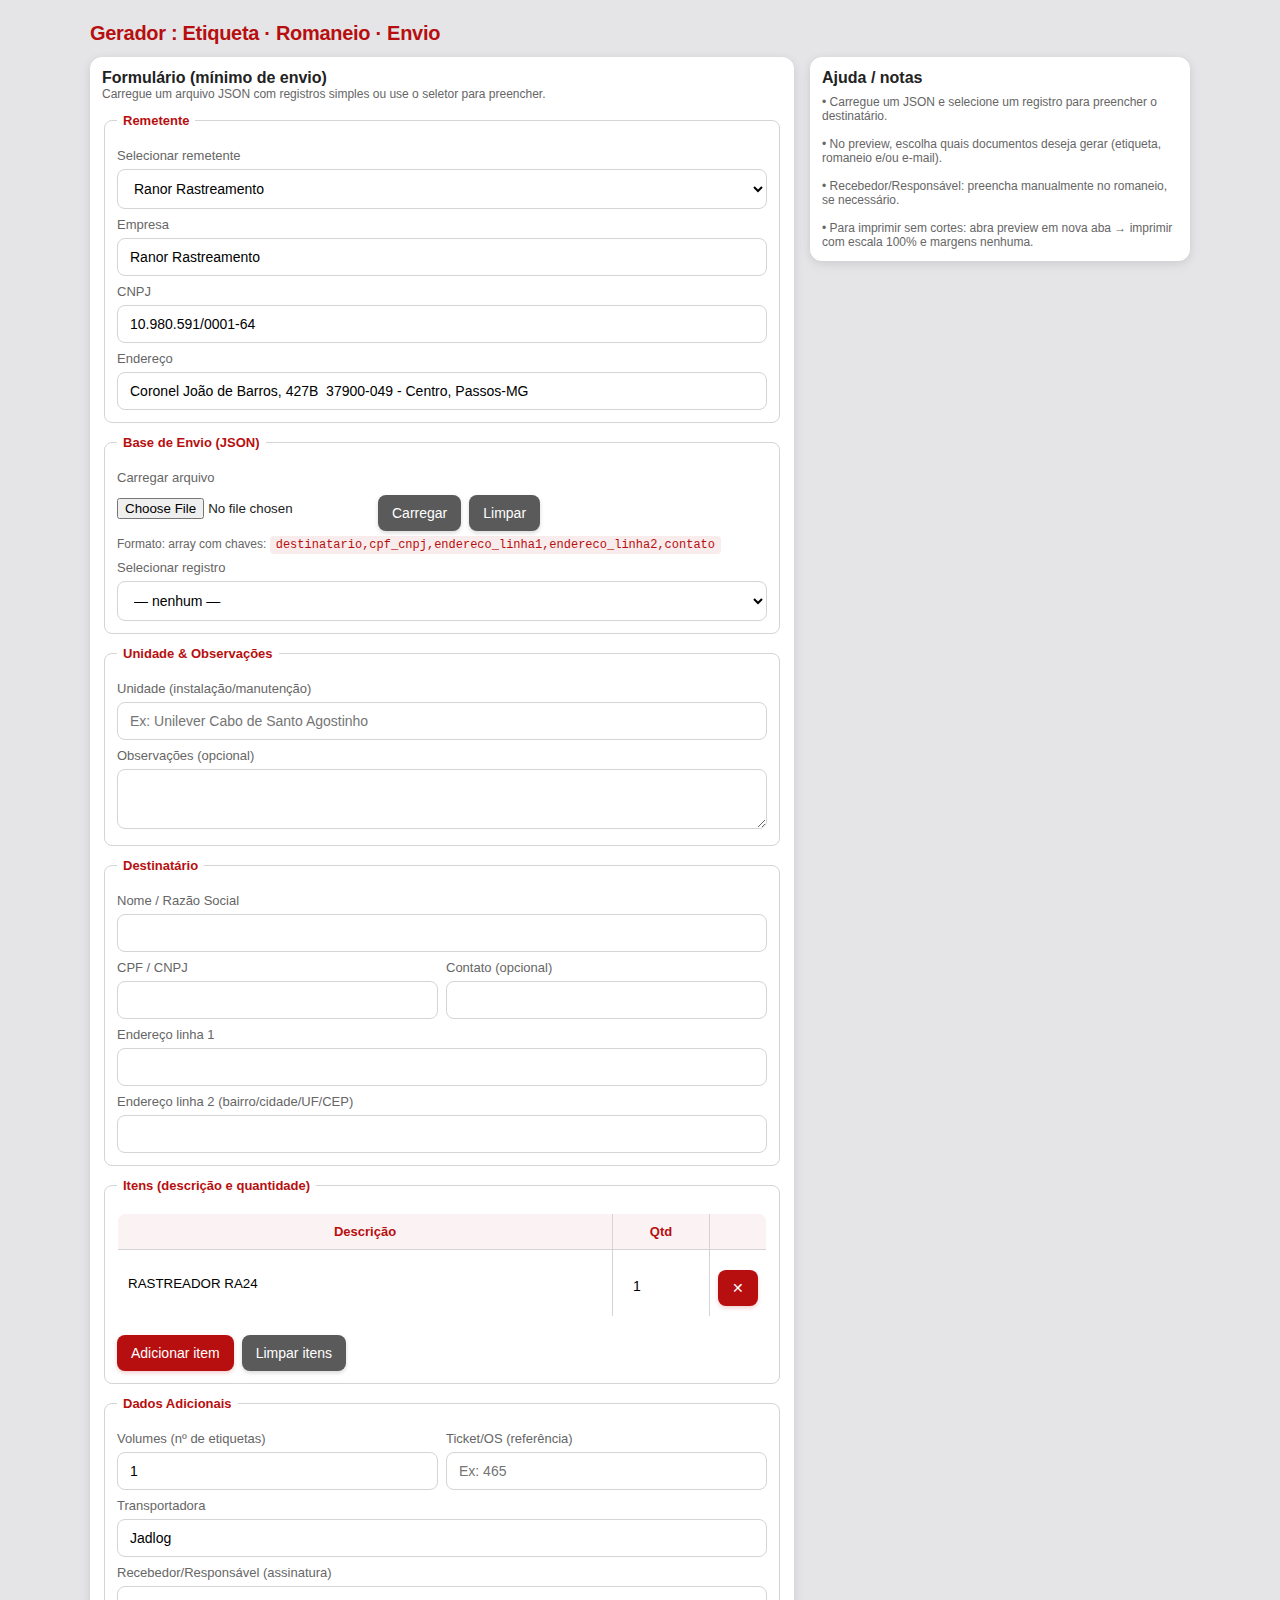
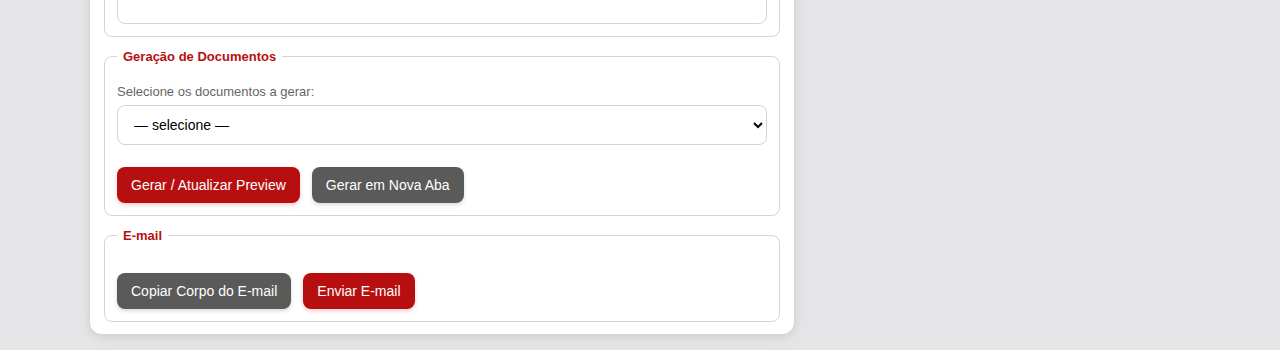
<file: index.html>
<!doctype html>
<html lang="pt-BR">

<head>
    <meta charset="utf-8" />
    <meta name="viewport" content="width=device-width,initial-scale=1" />
    <title>Gerador: Etiqueta · Romaneio · Envio</title>
    <link rel="stylesheet" href="style.css">
</head>

<body>
    <div class="container">
        <h1>Gerador : Etiqueta · Romaneio · Envio</h1>

        <div class="grid">
            <div class="card">
                <strong>Formulário (mínimo de envio)</strong>
                <div class="small">Carregue um arquivo JSON com registros simples ou use o seletor para preencher.</div>

                <!-- SEÇÃO: REMETENTE -->
                <fieldset>
                    <legend>Remetente</legend>

                    <label>Selecionar remetente</label>
                    <select id="sender_select">
                        <option value="ranor">Ranor Rastreamento</option>
                        <option value="nortrack">NORTRACK OPERAÇÕES LTDA</option>
                        <option value="custom">Personalizado</option>
                    </select>

                    <label>Empresa</label>
                    <input id="sender_company" type="text" readonly>

                    <label>CNPJ</label>
                    <input id="sender_cnpj" type="text" readonly>

                    <label>Endereço</label>
                    <input id="sender_address" type="text" readonly>
                </fieldset>

                <!-- SEÇÃO: BASE DE ENVIO -->
                <fieldset>
                    <legend>Base de Envio (JSON)</legend>

                    <label>Carregar arquivo</label>
                    <div style="display:flex;gap:8px;align-items:center;">
                        <input id="file_input" type="file" accept=".json">
                        <button class="secondary" onclick="loadJsonFile()">Carregar</button>
                        <button class="secondary" onclick="clearBase()">Limpar</button>
                    </div>
                    <div class="small" style="margin-top:6px">Formato: array com chaves:
                        <code>destinatario,cpf_cnpj,endereco_linha1,endereco_linha2,contato</code>
                    </div>

                    <label>Selecionar registro</label>
                    <select id="client_select">
                        <option value="">— nenhum —</option>
                    </select>
                </fieldset>

                <!-- SEÇÃO: UNIDADE E OBSERVAÇÕES -->
                <fieldset>
                    <legend>Unidade & Observações</legend>

                    <label>Unidade (instalação/manutenção)</label>
                    <input id="unit_name" type="text" placeholder="Ex: Unilever Cabo de Santo Agostinho">

                    <label>Observações (opcional)</label>
                    <textarea id="obs"></textarea>
                </fieldset>

                <!-- SEÇÃO: DESTINATÁRIO -->
                <fieldset>
                    <legend>Destinatário</legend>

                    <label>Nome / Razão Social</label>
                    <input id="dest_name" type="text" placeholder="">

                    <div class="row">
                        <div class="col">
                            <label>CPF / CNPJ</label>
                            <input id="dest_doc" type="text" placeholder="">
                        </div>
                        <div class="col">
                            <label>Contato (opcional)</label>
                            <input id="dest_phone" type="text" placeholder="">
                        </div>
                    </div>

                    <label>Endereço linha 1</label>
                    <input id="dest_addr1" type="text" placeholder="">

                    <label>Endereço linha 2 (bairro/cidade/UF/CEP)</label>
                    <input id="dest_addr2" type="text" placeholder="">
                </fieldset>

                <!-- SEÇÃO: ITENS -->
                <fieldset>
                    <legend>Itens (descrição e quantidade)</legend>

                    <table class="items-table" id="items_table">
                        <thead>
                            <tr>
                                <th>Descrição</th>
                                <th style="width:80px">Qtd</th>
                                <th style="width:40px"></th>
                            </tr>
                        </thead>
                        <tbody id="items_body">
                            <tr>
                                <td><input class="it-desc" value="RASTREADOR RA24"
                                        style="width:100%; border:0; outline:none"></td>
                                <td><input class="it-qty" type="number" value="1" min="1"
                                        style="width:100%; border:0; outline:none"></td>
                                <td class="center"><button type="button" onclick="removeItem(this)">✕</button></td>
                            </tr>
                        </tbody>
                    </table>
                    <div class="actions">
                        <button onclick="addItem()">Adicionar item</button>
                        <button class="secondary" onclick="clearItems()">Limpar itens</button>
                    </div>
                </fieldset>

                <!-- SEÇÃO: DADOS ADICIONAIS -->
                <fieldset>
                    <legend>Dados Adicionais</legend>

                    <div class="row">
                        <div class="col">
                            <label>Volumes (nº de etiquetas)</label>
                            <input id="total_vol" type="number" value="1" min="1">
                        </div>
                        <div class="col">
                            <label>Ticket/OS (referência)</label>
                            <input id="reference" type="text" placeholder="Ex: 465">
                        </div>
                    </div>

                    <label>Transportadora</label>
                    <input id="carrier" type="text" value="Jadlog">

                    <label>Recebedor/Responsável (assinatura)</label>
                    <input id="receiver" type="text" value="">
                </fieldset>

                <!-- SEÇÃO: AÇÕES -->
                <fieldset style="margin-top: 12px;">
                    <legend>Geração de Documentos</legend>

                    <label>Selecione os documentos a gerar:</label>
                    <select id="doc-selector">
                        <option value="">— selecione —</option>
                        <option value="labels">Apenas Etiqueta</option>
                        <option value="romaneio">Apenas Romaneio</option>
                        <option value="both">Etiqueta + Romaneio</option>
                    </select>

                    <div class="actions" style="gap: 12px; margin-top: 12px;">
                        <button onclick="generatePreview()">Gerar / Atualizar Preview</button>
                        <button class="secondary" onclick="generateNewTab()">Gerar em Nova Aba</button>
                    </div>
                </fieldset>

                <fieldset>
                    <legend>E-mail</legend>

                    <div class="actions" style="gap: 12px;">
                        <button class="secondary" onclick="copyEmailBody()">Copiar Corpo do E-mail</button>
                        <button id="btnEnviar">Enviar E-mail</button>
                    </div>
                </fieldset>
                <script src="script.js" defer></script>
            </div>

            <div class="card no-print">
                <strong>Ajuda / notas</strong>
                <div class="small" style="margin-top:8px">
                    • Carregue um JSON e selecione um registro para preencher o destinatário.<br><br>
                    • No preview, escolha quais documentos deseja gerar (etiqueta, romaneio e/ou e-mail).<br><br>
                    • Recebedor/Responsável: preencha manualmente no romaneio, se necessário.<br><br>
                    • Para imprimir sem cortes: abra preview em nova aba → imprimir com escala 100% e margens nenhuma.
                </div>
            </div>
        </div>

        <div class="preview-container" id="preview-container" style="display: none;">
            <div class="preview-documents" id="preview-documents"></div>
            <div class="preview-email" id="preview-email"></div>
        </div>
    </div>

    <script src="script.js"></script>
</body>

</html>
</file>
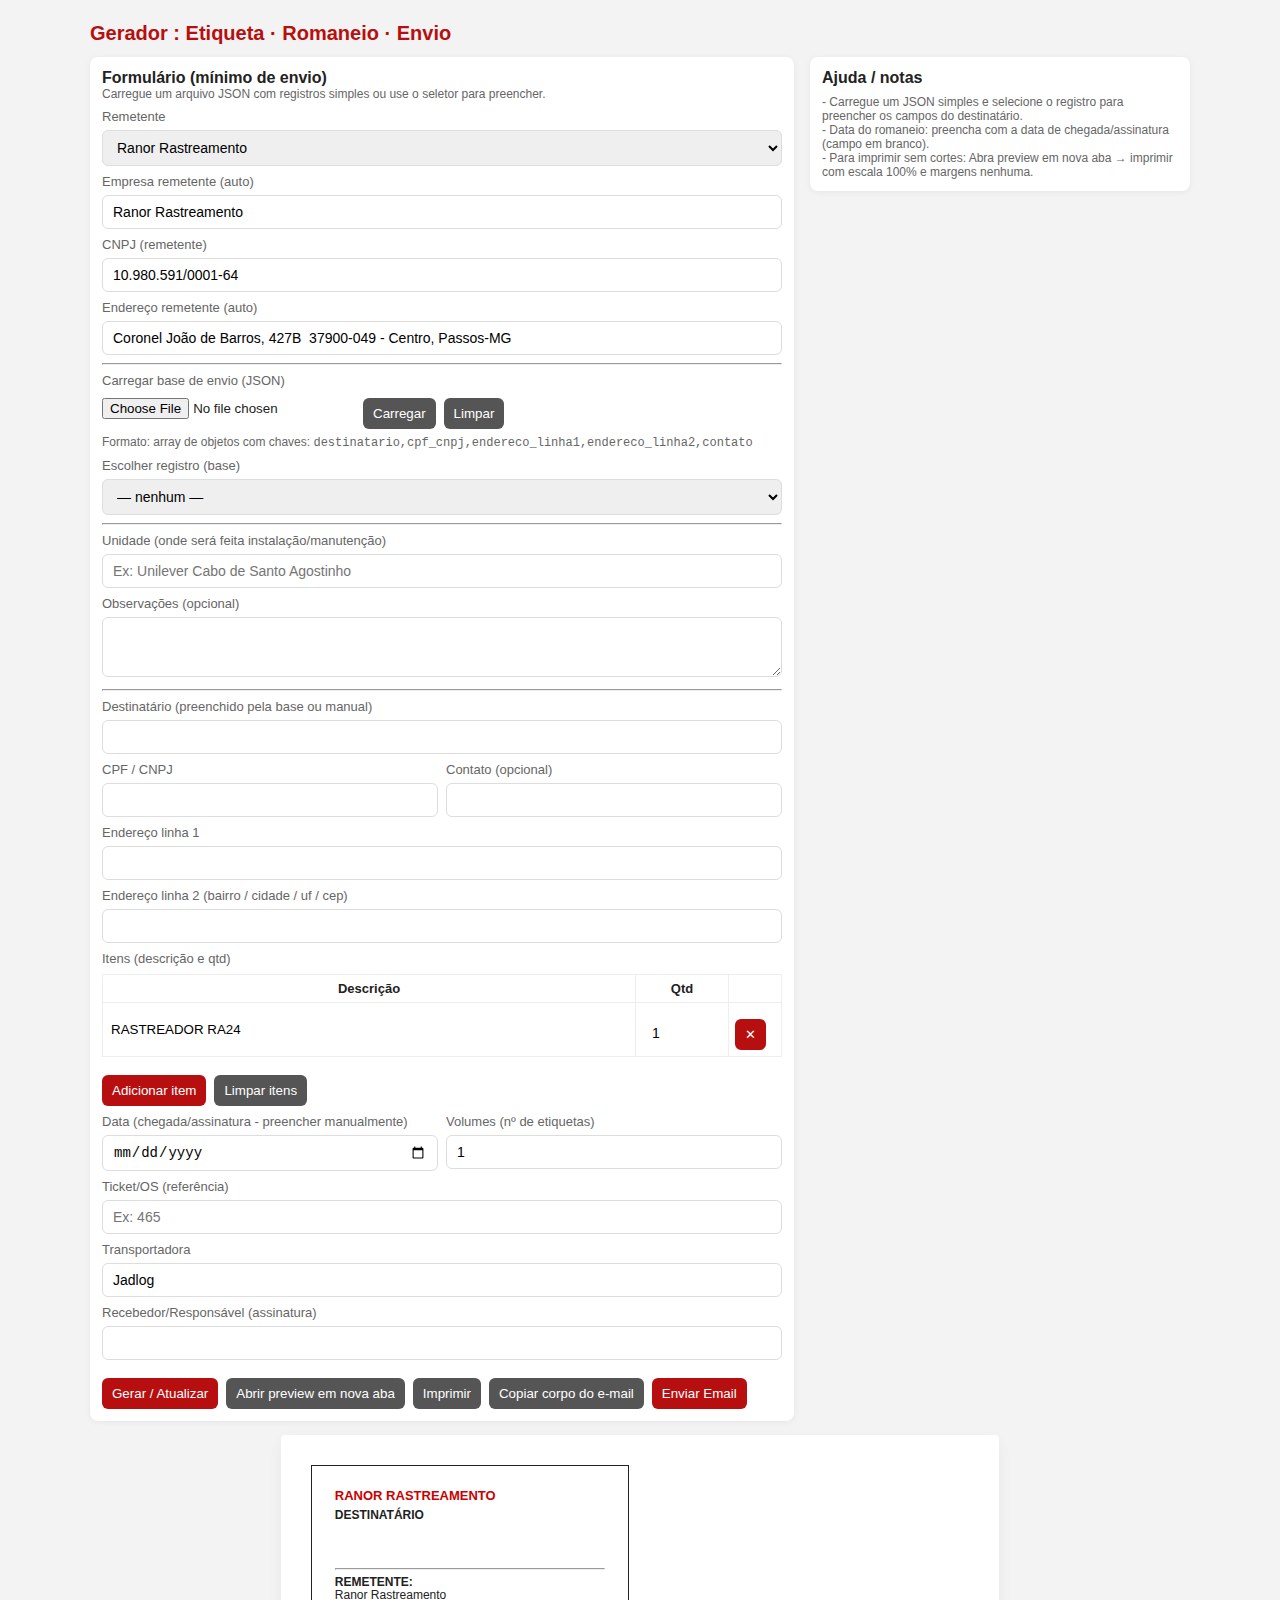
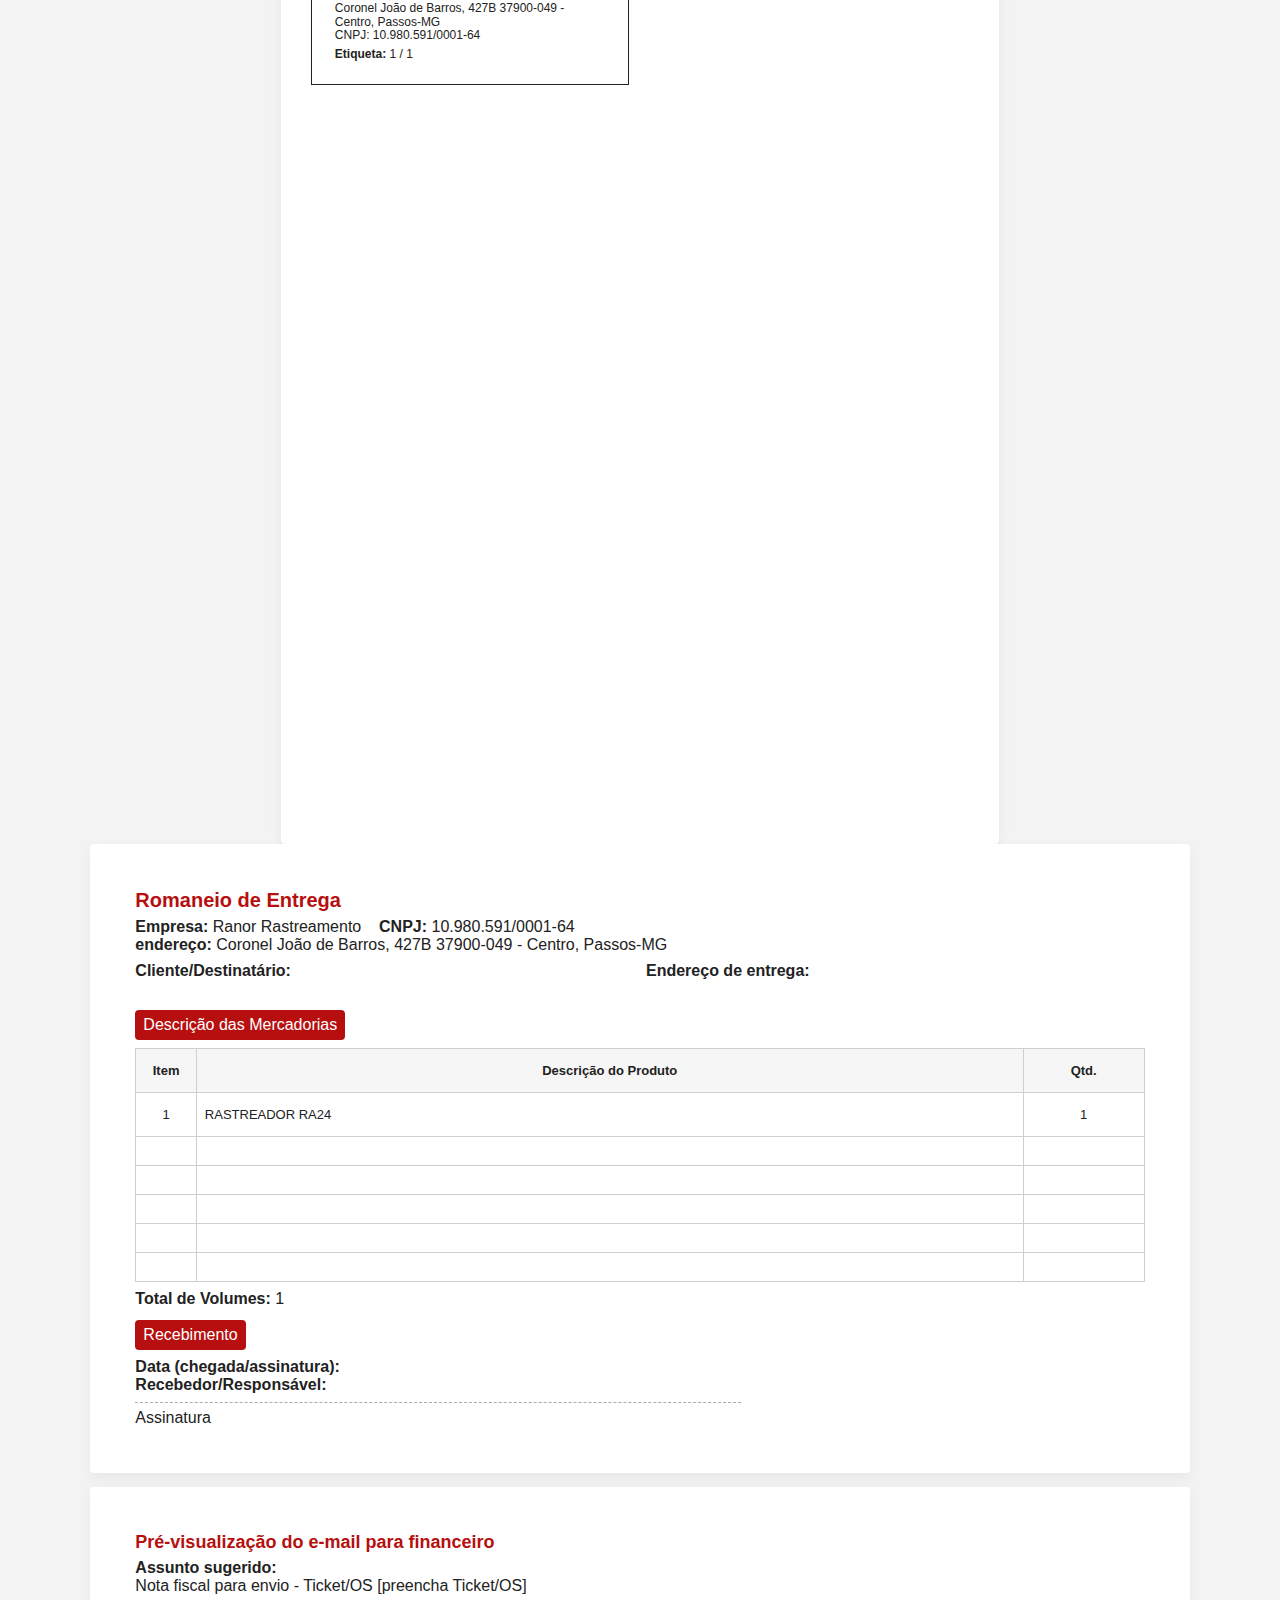
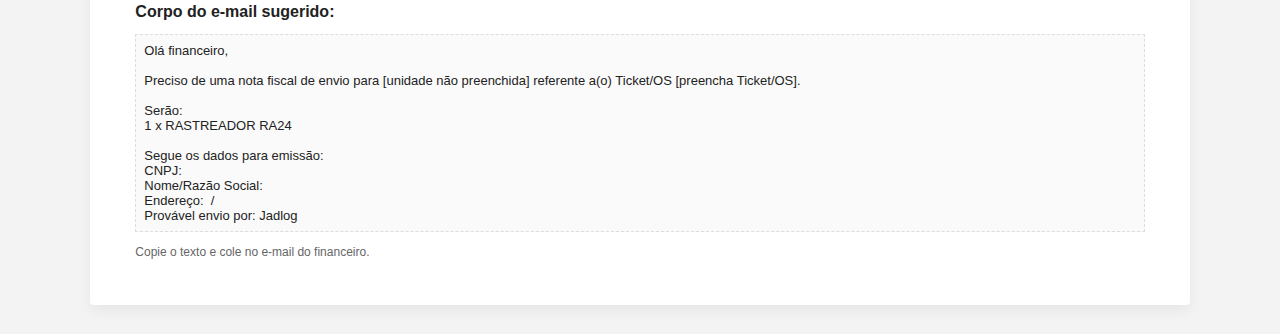
<file: teste.html>
<!doctype html>
<html lang="pt-BR">

<head>
    <meta charset="utf-8" />
    <meta name="viewport" content="width=device-width,initial-scale=1" />
    <title>Gerador: Etiqueta · Romaneio · Envio</title>
    <style>
        :root {
            --brand: #b70f0f;
            --muted: #666;
            --paper: #fff;
            font-family: "Segoe UI", Roboto, Arial, sans-serif;
        }

        body {
            margin: 0;
            padding: 16px;
            background: #f3f3f3;
            color: #222;
        }

        .container {
            max-width: 1100px;
            margin: 0 auto;
        }

        h1 {
            color: var(--brand);
            margin: 6px 0 12px;
            font-size: 20px;
        }

        .grid {
            display: grid;
            grid-template-columns: 1fr 380px;
            gap: 16px;
            align-items: start;
        }

        .card {
            background: #fff;
            padding: 12px;
            border-radius: 8px;
            box-shadow: 0 1px 6px rgba(0, 0, 0, .06);
        }

        label {
            display: block;
            font-size: 13px;
            color: var(--muted);
            margin-top: 8px;
        }

        input[type=text],
        input[type=date],
        input[type=number],
        textarea,
        select {
            width: 100%;
            padding: 8px 10px;
            margin-top: 6px;
            border: 1px solid #ddd;
            border-radius: 6px;
            font-size: 14px;
            box-sizing: border-box;
        }

        textarea {
            min-height: 60px;
            resize: vertical;
        }

        .row {
            display: flex;
            gap: 8px;
        }

        .row .col {
            flex: 1;
        }

        .small {
            font-size: 12px;
            color: var(--muted);
        }

        button {
            background: var(--brand);
            color: #fff;
            border: 0;
            padding: 8px 10px;
            border-radius: 6px;
            cursor: pointer;
            margin-top: 10px;
        }

        button.secondary {
            background: #555;
        }

        table.items-table {
            width: 100%;
            border-collapse: collapse;
            margin-top: 8px;
        }

        table.items-table th,
        table.items-table td {
            border: 1px solid #eee;
            padding: 6px;
            font-size: 13px;
        }

        .actions {
            display: flex;
            gap: 8px;
            flex-wrap: wrap;
            margin-top: 8px;
        }

        .preview-pages {
            margin-top: 14px;
        }

        .page {
            background: var(--paper);
            padding: 12mm;
            margin-bottom: 14px;
            border-radius: 4px;
            box-shadow: 0 6px 14px rgba(0, 0, 0, .05);
        }

        .labels-sheet {
            width: 190mm;
            min-height: 267mm;
            box-sizing: border-box;
            padding: 8mm;
            margin: 0 auto;
            background: #fff;
        }

        .labels-grid {
            display: grid;
            grid-template-columns: repeat(2, 1fr);
            gap: 6mm;
        }

        .label-box {
            border: 1px solid #222;
            padding: 6mm;
            min-height: 36mm;
            box-sizing: border-box;
            background: #fff;
            font-size: 12px;
            line-height: 1.1;
        }

        .romaneio-table th,
        .romaneio-table td {
            border: 1px solid #cfcfcf;
            padding: 14px 8px;
            font-size: 13px;
        }

        /* more spacing */
        pre.email-box {
            white-space: pre-wrap;
            border: 1px dashed #ddd;
            padding: 8px;
            background: #fafafa;
            font-family: inherit;
            font-size: 13px;
        }

        @page {
            size: A4;
            margin: 6mm;
        }

        @media print {
            body {
                background: #fff;
                padding: 0;
            }

            .container * {
                box-shadow: none !important;
            }

            .page {
                box-shadow: none;
                margin: 0;
                border: none;
                page-break-after: always;
                padding: 6mm;
                width: 190mm;
                min-height: 277mm;
            }

            .no-print {
                display: none !important;
            }
        }

        @media (max-width:980px) {
            .grid {
                grid-template-columns: 1fr;
            }
        }
    </style>
</head>

<body>
    <div class="container">
        <h1>Gerador : Etiqueta · Romaneio · Envio</h1>

        <div class="grid">
            <div class="card">
                <strong>Formulário (mínimo de envio)</strong>
                <div class="small">Carregue um arquivo JSON com registros simples ou use o seletor para preencher.</div>

                <label>Remetente</label>
                <select id="sender_select">
                    <option value="ranor">Ranor Rastreamento</option>
                    <option value="nortrack">NORTRACK OPERAÇÕES LTDA</option>
                    <option value="custom">Personalizado</option>
                </select>

                <label>Empresa remetente (auto)</label>
                <input id="sender_company" type="text" readonly>

                <label>CNPJ (remetente)</label>
                <input id="sender_cnpj" type="text" readonly>

                <label>Endereço remetente (auto)</label>
                <input id="sender_address" type="text" readonly>

                <hr>

                <label>Carregar base de envio (JSON)</label>
                <div style="display:flex;gap:8px;align-items:center;">
                    <input id="file_input" type="file" accept=".json">
                    <button class="secondary" onclick="loadJsonFile()">Carregar</button>
                    <button class="secondary" onclick="clearBase()">Limpar</button>
                </div>
                <div class="small" style="margin-top:6px">Formato: array de objetos com chaves:
                    <code>destinatario,cpf_cnpj,endereco_linha1,endereco_linha2,contato</code>
                </div>

                <label>Escolher registro (base)</label>
                <select id="client_select">
                    <option value="">— nenhum —</option>
                </select>

                <hr>

                <label>Unidade (onde será feita instalação/manutenção)</label>
                <input id="unit_name" type="text" placeholder="Ex: Unilever Cabo de Santo Agostinho">

                <label>Observações (opcional)</label>
                <textarea id="obs"></textarea>

                <hr>

                <label>Destinatário (preenchido pela base ou manual)</label>
                <input id="dest_name" type="text" placeholder="">

                <div class="row">
                    <div class="col">
                        <label>CPF / CNPJ</label>
                        <input id="dest_doc" type="text" placeholder="">
                    </div>
                    <div class="col">
                        <label>Contato (opcional)</label>
                        <input id="dest_phone" type="text" placeholder="">
                    </div>
                </div>

                <label>Endereço linha 1</label>
                <input id="dest_addr1" type="text" placeholder="">

                <label>Endereço linha 2 (bairro / cidade / uf / cep)</label>
                <input id="dest_addr2" type="text" placeholder="">

                <label>Itens (descrição e qtd)</label>
                <table class="items-table" id="items_table">
                    <thead>
                        <tr>
                            <th>Descrição</th>
                            <th style="width:80px">Qtd</th>
                            <th style="width:40px"></th>
                        </tr>
                    </thead>
                    <tbody id="items_body">
                        <tr>
                            <td><input class="it-desc" value="RASTREADOR RA24"
                                    style="width:100%; border:0; outline:none"></td>
                            <td><input class="it-qty" type="number" value="1" min="1"
                                    style="width:100%; border:0; outline:none"></td>
                            <td class="center"><button type="button" onclick="removeItem(this)">✕</button></td>
                        </tr>
                    </tbody>
                </table>
                <div class="actions">
                    <button onclick="addItem()">Adicionar item</button>
                    <button class="secondary" onclick="clearItems()">Limpar itens</button>
                </div>

                <div class="row">
                    <div class="col">
                        <label>Data (chegada/assinatura - preencher manualmente)</label>
                        <input id="send_date" type="date" value="">
                    </div>
                    <div class="col">
                        <label>Volumes (nº de etiquetas)</label>
                        <input id="total_vol" type="number" value="1" min="1">
                    </div>
                </div>

                <label>Ticket/OS (referência)</label>
                <input id="reference" type="text" placeholder="Ex: 465">

                <label>Transportadora</label>
                <input id="carrier" type="text" value="Jadlog">

                <label>Recebedor/Responsável (assinatura)</label>
                <input id="receiver" type="text" value="">

                <div class="actions no-print">
                    <button onclick="generateAll()">Gerar / Atualizar</button>
                    <button class="secondary" onclick="openPreviewNewTab()">Abrir preview em nova aba</button>
                    <button class="secondary" onclick="window.print()">Imprimir</button>
                    <button class="secondary" onclick="copyEmailBody()">Copiar corpo do e-mail</button>
                    <button onclick="enviarEmail()">Enviar Email</button>
                </div>
            </div>

            <div class="card no-print">
                <strong>Ajuda / notas</strong>
                <div class="small" style="margin-top:8px">
                    - Carregue um JSON simples e selecione o registro para preencher os campos do destinatário.<br>
                    - Data do romaneio: preencha com a data de chegada/assinatura (campo em branco).<br>
                    - Para imprimir sem cortes: Abra preview em nova aba → imprimir com escala 100% e margens nenhuma.
                </div>
            </div>
        </div>

        <div class="preview-pages" id="preview"></div>
    </div>

    <script>
        const SENDERS = {
            ranor: { company: 'Ranor Rastreamento', cnpj: '10.980.591/0001-64', address: 'Coronel João de Barros, 427B \n 37900-049 - Centro, Passos-MG' },
            nortrack: { company: 'NORTRACK OPERAÇÕES LTDA', cnpj: '58.231.979/0001-99', address: 'R JULIETA FILIPINI,47, SALA 01 \n 06030-510 – UMUARAMA, OSASCO – SP' }
        };

        const STORAGE_KEY = 'base_envio_local_v1';

        function $(id) { return document.getElementById(id); }

        // init
        $('sender_select').addEventListener('change', onSenderChange);
        $('client_select').addEventListener('change', onClientSelect);
        document.getElementById('file_input').addEventListener('change', () => {/* handled by loadJsonFile */ });

        function onSenderChange() {
            const v = $('sender_select').value;
            if (v === 'custom') { $('sender_company').readOnly = false; $('sender_cnpj').readOnly = false; $('sender_address').readOnly = false; $('sender_company').value = ''; $('sender_cnpj').value = ''; $('sender_address').value = ''; }
            else { const s = SENDERS[v]; $('sender_company').value = s.company; $('sender_cnpj').value = s.cnpj; $('sender_address').value = s.address; $('sender_company').readOnly = true; $('sender_cnpj').readOnly = true; $('sender_address').readOnly = true; }
            generateAll();
        }

        (function init() {
            $('sender_select').value = 'ranor'; onSenderChange();
            loadBaseFromStorage();
            document.querySelectorAll('input, textarea, select').forEach(el => { el.addEventListener('change', generateAll); el.addEventListener('input', generateAll); });
            generateAll();
        })();

        function loadJsonFile() {
            const f = document.getElementById('file_input').files[0];
            if (!f) { alert('Selecione um arquivo .json primeiro.'); return; }
            const r = new FileReader();
            r.onload = function (e) {
                try {
                    const data = JSON.parse(e.target.result);
                    if (!Array.isArray(data)) { alert('JSON deve ser um array de objetos.'); return; }
                    const normalized = data.map(normalizeRecord);
                    localStorage.setItem(STORAGE_KEY, JSON.stringify(normalized));
                    populateClientSelect(normalized);
                    alert('Base carregada: ' + normalized.length + ' registros.');
                    generateAll();
                } catch (err) { alert('Erro ao ler JSON: ' + err.message); }
            };
            r.readAsText(f, 'utf-8');
        }

        function normalizeRecord(r) {
            return {
                destinatario: r.destinatario || r.nome_cliente || r.name || '',
                cpf_cnpj: r.cpf_cnpj || r.cpf || r.cnpj || '',
                endereco_linha1: r.endereco_linha1 || r.addr1 || r.endereco1 || '',
                endereco_linha2: r.endereco_linha2 || r.addr2 || r.endereco2 || '',
                contato: r.contato || r.telefone || r.contact || ''
            };
        }

        function loadBaseFromStorage() {
            const raw = localStorage.getItem(STORAGE_KEY);
            if (!raw) { populateClientSelect([]); return; }
            try { const arr = JSON.parse(raw); populateClientSelect(arr); } catch (e) { populateClientSelect([]); }
        }

        function populateClientSelect(arr) {
            const sel = $('client_select'); sel.innerHTML = '<option value="">— nenhum —</option>';
            arr.forEach((c, i) => { const opt = document.createElement('option'); opt.value = i; opt.textContent = c.destinatario || ('Registro ' + (i + 1)); sel.appendChild(opt); });
        }

        function clearBase() { localStorage.removeItem(STORAGE_KEY); populateClientSelect([]); alert('Base limpa.'); }

        function onClientSelect() {
            const idx = $('client_select').value; if (idx === '') return;
            const raw = localStorage.getItem(STORAGE_KEY); if (!raw) return;
            const arr = JSON.parse(raw); const rec = arr[parseInt(idx)];
            if (!rec) return;
            $('dest_name').value = rec.destinatario || '';
            $('dest_doc').value = rec.cpf_cnpj || '';
            $('dest_addr1').value = rec.endereco_linha1 || '';
            $('dest_addr2').value = rec.endereco_linha2 || '';
            $('dest_phone').value = rec.contato || '';
            generateAll();
        }

        // items
        function addItem(desc = '', qty = 1) { const tbody = $('items_body'); const tr = document.createElement('tr'); tr.innerHTML = '<td><input class="it-desc" value="' + escapeHtml(desc) + '" style="width:100%;border:0;outline:none"></td><td><input class="it-qty" type="number" value="' + qty + '" min="1" style="width:100%;border:0;outline:none"></td><td class="center"><button type="button" onclick="removeItem(this)">✕</button></td>'; tbody.appendChild(tr); }
        function removeItem(btn) { btn.closest('tr').remove(); generateAll(); }
        function clearItems() { $('items_body').innerHTML = ''; generateAll(); }

        function escapeHtml(s) { return String(s || '').replace(/&/g, '&amp;').replace(/</g, '&lt;').replace(/>/g, '&gt;').replace(/"/g, '&quot;'); }

        function collectData() {
            return {
                sender_company: $('sender_company').value || '',
                sender_cnpj: $('sender_cnpj').value || '',
                sender_address: $('sender_address').value || '',
                unit_name: $('unit_name').value || '',
                obs: $('obs').value || '',
                dest_name: $('dest_name').value || '',
                dest_doc: $('dest_doc').value || '',
                dest_addr1: $('dest_addr1').value || '',
                dest_addr2: $('dest_addr2').value || '',
                date: $('send_date').value || '', // blank by default
                total_vol: Math.max(1, parseInt($('total_vol').value || 1)),
                reference: $('reference').value || '',
                carrier: $('carrier').value || '',
                receiver: $('receiver').value || '',
                items: Array.from(document.querySelectorAll('#items_body tr')).map(tr => { const d = tr.querySelector('.it-desc')?.value || ''; const q = tr.querySelector('.it-qty')?.value || '1'; return { desc: d, qty: q }; }).filter(it => it.desc.trim() !== '')
            };
        }

        function generateAll() { const d = collectData(); if (d.items.length === 0) return; renderPreview(d); }

        function enviarEmail() {

            const destinatario = "financeiro@empresa.com";
            const assunto = encodeURIComponent("Nota Fiscal de Envio");
            const corpo = encodeURIComponent(
                "Olá Financeiro,\n\n" +
                "Segue envio para a unidade: VAMOS - Ponta Grossa.\n\n" +
                "Qualquer dúvida fico à disposição."
            );

            window.location.href =
                `mailto:${destinatario}?subject=${assunto}&body=${corpo}`;
        }

        function renderPreview(d) {
            const preview = $('preview'); preview.innerHTML = '';

            // labels sheet (A4 grid)
            const sheet = document.createElement('div'); sheet.className = 'page labels-sheet'; const grid = document.createElement('div'); grid.className = 'labels-grid';
            for (let i = 0; i < d.total_vol; i++) { const box = document.createElement('div'); box.className = 'label-box'; box.innerHTML = `<div style="font-weight:700;color:#c00;font-size:13px;">${escapeHtml(d.sender_company.toUpperCase())}</div><div style="margin-top:6px;"><strong>DESTINATÁRIO</strong><br>${escapeHtml(d.dest_name)}<br>${escapeHtml(d.dest_doc)}<br>${escapeHtml(d.dest_addr1)}<br>${escapeHtml(d.dest_addr2)}</div><hr style="margin:6px 0;"><div style="font-size:12px;"><strong>REMETENTE:</strong><br>${escapeHtml(d.sender_company)}<br>${escapeHtml(d.sender_address)}<br>CNPJ: ${escapeHtml(d.sender_cnpj)}</div>${d.obs ? '<div style="margin-top:6px;font-size:12px;"><strong>OBS:</strong> ' + escapeHtml(d.obs) + '</div>' : ''}<div style="margin-top:6px;font-size:12px;"><strong>Etiqueta:</strong> ${i + 1} / ${d.total_vol}</div>`; grid.appendChild(box); }
            sheet.appendChild(grid); preview.appendChild(sheet);

            // romaneio (single)
            const rom = document.createElement('div'); rom.className = 'page'; let rows = ''; for (let i = 0; i < d.items.length; i++) { const it = d.items[i]; rows += `<tr><td style="width:6%;text-align:center">${i + 1}</td><td>${escapeHtml(it.desc)}</td><td style="width:12%;text-align:center">${escapeHtml(it.qty)}</td></tr>`; }
            rom.innerHTML = `<div><div style="font-size:20px;color:var(--brand);font-weight:700;margin-bottom:6px">Romaneio de Entrega</div><div style="margin-bottom:8px;"><strong>Empresa:</strong> ${escapeHtml(d.sender_company)} &nbsp;&nbsp; <strong>CNPJ:</strong> ${escapeHtml(d.sender_cnpj)}<br><strong>endereço:</strong> ${escapeHtml(d.sender_address)}</div><div style="display:flex;gap:12px;"><div style="flex:1;"><strong>Cliente/Destinatário:</strong><br><span style="text-decoration:underline;">${escapeHtml(d.dest_name)}</span><br>${escapeHtml(d.dest_doc)}</div><div style="flex:1;"><strong>Endereço de entrega:</strong><br>${escapeHtml(d.dest_addr1)}<br>${escapeHtml(d.dest_addr2)}</div></div><div style="margin-top:12px;background:var(--brand);color:#fff;display:inline-block;padding:6px 8px;border-radius:4px">Descrição das Mercadorias</div><table class="romaneio-table" style="margin-top:8px;width:100%;border-collapse:collapse;"><thead style="background:#f6f6f6;"><tr><th style="width:6%;">Item</th><th>Descrição do Produto</th><th style="width:12%;">Qtd.</th></tr></thead><tbody>${rows}${d.items.length < 6 ? Array.from({ length: 6 - d.items.length }).map(() => '<tr><td></td><td></td><td></td></tr>').join('') : ''}</tbody></table><div style="margin-top:8px;"><strong>Total de Volumes:</strong> ${escapeHtml(String(d.total_vol))}</div><div style="margin-top:12px;background:var(--brand);color:#fff;display:inline-block;padding:6px 8px;border-radius:4px">Recebimento</div><div style="margin-top:8px;"><strong>Data (chegada/assinatura):</strong> ${escapeHtml(d.date)}<br><strong>Recebedor/Responsável:</strong> ${escapeHtml(d.receiver)}<br><div style="margin-top:8px;border-top:1px dashed #aaa;width:60%;padding-top:6px">Assinatura</div></div></div>`;
            preview.appendChild(rom);

            // email preview - use a template literal (multi-line) so new lines render correctly
            const emailBox = document.createElement('div'); emailBox.className = 'page';
            const itemLines = d.items.map(it => `${it.qty} x ${it.desc}`).join('\n');
            const unitDisplay = d.unit_name || '[unidade não preenchida]';
            const ref = d.reference ? d.reference : '[preencha Ticket/OS]';

            const bodyText = `Olá financeiro,

Preciso de uma nota fiscal de envio para ${unitDisplay} referente a(o) Ticket/OS ${ref}.

Serão:
${itemLines}

Segue os dados para emissão:
CNPJ: ${d.dest_doc}
Nome/Razão Social: ${d.dest_name}
Endereço: ${d.dest_addr1} / ${d.dest_addr2}
Provável envio por: ${d.carrier}
`;

            emailBox.innerHTML = `<div>
      <div style="font-size:18px;color:var(--brand);font-weight:700;margin-bottom:6px">Pré-visualização do e-mail para financeiro</div>
      <div style="font-weight:700">Assunto sugerido:</div>
      <div style="margin-bottom:8px">Nota fiscal para envio - Ticket/OS ${escapeHtml(ref)}</div>
      <div style="font-weight:700">Corpo do e-mail sugerido:</div>
      <pre class="email-box" id="email_preview">${escapeHtml(bodyText)}</pre>
      <div class="small" style="margin-top:8px;color:var(--muted)">Copie o texto e cole no e-mail do financeiro.</div>
    </div>`;

            preview.appendChild(emailBox);
            window.__lastEmailBody = bodyText;
        }

        function openPreviewNewTab() { const content = document.getElementById('preview').innerHTML; const style = Array.from(document.querySelectorAll('style')).map(s => s.innerHTML).join('\n'); const win = window.open('', '_blank'); const doc = win.document; doc.open(); doc.write(`<!doctype html><meta charset="utf-8"><title>Preview Impressão</title><style>${style}</style><body>${content}</body>`); doc.close(); setTimeout(() => win.focus(), 200); }

        function copyEmailBody() { if (!window.__lastEmailBody) { alert('Gere os documentos primeiro.'); return; } navigator.clipboard.writeText(window.__lastEmailBody).then(() => alert('Corpo do e-mail copiado.')).catch(err => alert('Erro ao copiar: ' + err)); }
    </script>
</body>

</html>
</file>
<file: style.css>
:root {
    --brand: #b70f0f;
    --brand-dark: #8b0a0a;
    --muted: #666;
    --paper: #fff;
    --bg-light: #e5e5e7;
    --border-light: #d4d4d8;
    font-family: "Segoe UI", Roboto, Arial, sans-serif;
}

body {
    margin: 0;
    padding: 16px;
    background: var(--bg-light);
    color: #222;
}

.container {
    max-width: 1100px;
    margin: 0 auto;
}

h1 {
    color: var(--brand);
    margin: 6px 0 12px;
    font-size: 20px;
    font-weight: 700;
    letter-spacing: -0.3px;
}

.grid {
    display: grid;
    grid-template-columns: 1fr 380px;
    gap: 16px;
    align-items: start;
}

.card {
    background: var(--paper);
    padding: 12px;
    border-radius: 12px;
    box-shadow: 0 2px 8px rgba(0, 0, 0, 0.08), 0 4px 16px rgba(0, 0, 0, 0.04);
    transition: box-shadow 0.3s ease, transform 0.3s ease;
}

.card:hover {
    box-shadow: 0 4px 12px rgba(0, 0, 0, 0.12), 0 8px 24px rgba(0, 0, 0, 0.06);
    transform: translateY(-1px);
}

fieldset {
    border: 1px solid var(--border-light);
    border-radius: 8px;
    padding: 12px;
    margin-top: 12px;
    margin-bottom: 0;
    background: rgba(255, 255, 255, 0.5);
}

legend {
    font-weight: 600;
    color: var(--brand);
    font-size: 13px;
    padding: 0 6px;
}

label {
    display: block;
    font-size: 13px;
    color: var(--muted);
    margin-top: 8px;
}

input[type=text],
input[type=date],
input[type=number],
textarea,
select {
    width: 100%;
    padding: 10px 12px;
    margin-top: 6px;
    border: 1px solid var(--border-light);
    border-radius: 8px;
    font-size: 14px;
    box-sizing: border-box;
    background: #fff;
    transition: border-color 0.2s ease, box-shadow 0.2s ease;
}

input[type=text]:focus,
input[type=date]:focus,
input[type=number]:focus,
textarea:focus,
select:focus {
    outline: none;
    border-color: var(--brand);
    box-shadow: 0 0 0 3px rgba(183, 15, 15, 0.1);
}

textarea {
    min-height: 60px;
    resize: vertical;
}

.row {
    display: flex;
    gap: 8px;
}

.row .col {
    flex: 1;
}

.small {
    font-size: 12px;
    color: var(--muted);
}

code {
    background: rgba(183, 15, 15, 0.08);
    padding: 2px 6px;
    border-radius: 4px;
    font-family: 'Courier New', monospace;
    font-size: 12px;
    color: var(--brand);
}

button {
    background: var(--brand);
    color: #fff;
    border: 0;
    padding: 10px 14px;
    border-radius: 8px;
    cursor: pointer;
    margin-top: 10px;
    font-size: 14px;
    font-weight: 500;
    transition: all 0.2s ease;
    box-shadow: 0 2px 4px rgba(183, 15, 15, 0.2);
}

button:hover {
    background: var(--brand-dark);
    box-shadow: 0 4px 8px rgba(183, 15, 15, 0.3);
    transform: translateY(-1px);
}

button:active {
    transform: translateY(0);
    box-shadow: 0 1px 2px rgba(183, 15, 15, 0.2);
}

button.secondary {
    background: #5a5a5a;
    box-shadow: 0 2px 4px rgba(0, 0, 0, 0.15);
}

button.secondary:hover {
    background: #3a3a3a;
    box-shadow: 0 4px 8px rgba(0, 0, 0, 0.25);
    transform: translateY(-1px);
}

button.secondary:active {
    transform: translateY(0);
    box-shadow: 0 1px 2px rgba(0, 0, 0, 0.15);
}

table.items-table {
    width: 100%;
    border-collapse: collapse;
    margin-top: 8px;
    border: 1px solid var(--border-light);
    border-radius: 8px;
    overflow: hidden;
}

table.items-table th,
table.items-table td {
    border: 1px solid var(--border-light);
    padding: 10px 8px;
    font-size: 13px;
}

table.items-table th {
    background: rgba(183, 15, 15, 0.05);
    font-weight: 600;
    color: var(--brand);
}

table.items-table tbody tr {
    transition: background-color 0.2s ease;
}

table.items-table tbody tr:hover {
    background-color: rgba(183, 15, 15, 0.02);
}

.actions {
    display: flex;
    gap: 8px;
    flex-wrap: wrap;
    margin-top: 8px;
}

.preview-pages {
    margin-top: 14px;
    display: flex;
    flex-direction: column;
    align-items: center;
}

#doc-selector {
    width: 100%;
    padding: 10px 12px;
    margin-top: 6px;
    border: 1px solid var(--border-light);
    border-radius: 8px;
    font-size: 14px;
    box-sizing: border-box;
    background: #fff;
    transition: border-color 0.2s ease, box-shadow 0.2s ease;
}

#doc-selector:focus {
    outline: none;
    border-color: var(--brand);
    box-shadow: 0 0 0 3px rgba(183, 15, 15, 0.1);
}

/* Preview Container - Grid com documentos e email */
.preview-container {
    display: grid;
    grid-template-columns: 1fr 350px;
    gap: 16px;
    margin-top: 14px;
}

.preview-documents {
    display: flex;
    flex-direction: column;
    gap: 14px;
}

.preview-email {
    background: var(--paper);
    padding: 12px;
    border-radius: 12px;
    box-shadow: 0 2px 8px rgba(0, 0, 0, 0.08), 0 4px 16px rgba(0, 0, 0, 0.04);
    max-height: 600px;
    overflow-y: auto;
    position: sticky;
    top: 20px;
}

/* Media Print - Remove email e reorganiza grid */
@media print {
    .preview-email {
        display: none !important;
    }

    .preview-container {
        display: block;
        margin-top: 0;
    }

    .preview-documents {
        gap: 0;
    }

    .page {
        page-break-before: always;
        break-before: page;
    }

    .page:first-child {
        page-break-before: avoid;
        break-before: avoid;
    }

    .page {
        margin: 0;
        box-shadow: none;
        padding: 6mm;
        width: 190mm;
        min-height: 277mm;
    }
}

/* Responsivo - Telas pequenas */
@media (max-width: 1200px) {
    .preview-container {
        grid-template-columns: 1fr;
    }

    .preview-email {
        position: relative;
        top: auto;
        max-height: auto;
        margin-top: 14px;
    }
}

.page {
    background: var(--paper);
    padding: 12mm;
    margin-bottom: 14px;
    border-radius: 8px;
    box-shadow: 0 4px 12px rgba(0, 0, 0, 0.1), 0 8px 24px rgba(0, 0, 0, 0.06);
    max-width: 100%;
}

.labels-sheet {
    width: 190mm;
    min-height: 267mm;
    box-sizing: border-box;
    padding: 8mm;
    margin: 0 auto;
    background: #fff;
}

.labels-grid {
    display: grid;
    grid-template-columns: repeat(2, 1fr);
    gap: 6mm;
}

.label-box {
    border: 1px solid #222;
    padding: 6mm;
    min-height: 36mm;
    box-sizing: border-box;
    background: #fff;
    font-size: 12px;
    line-height: 1.1;
    box-shadow: 0 2px 4px rgba(0, 0, 0, 0.05);
}

.romaneio-table th,
.romaneio-table td {
    border: 1px solid var(--border-light);
    padding: 14px 8px;
    font-size: 13px;
}

.romaneio-table th {
    background: rgba(183, 15, 15, 0.05);
    font-weight: 600;
    color: var(--brand);
}

.romaneio-table tbody tr {
    transition: background-color 0.2s ease;
}

.romaneio-table tbody tr:hover {
    background-color: rgba(183, 15, 15, 0.02);
}

pre.email-box {
    white-space: pre-wrap;
    border: 1px solid var(--border-light);
    padding: 12px;
    background: #f8f8fab0;
    font-family: 'Courier New', monospace;
    font-size: 13px;
    border-radius: 8px;
    line-height: 1.5;
}

@page {
    size: A4;
    margin: 6mm;
}

@media print {
    body {
        background: #fff;
        padding: 0;
    }

    .container * {
        box-shadow: none !important;
    }

    .page {
        box-shadow: none;
        margin: 0;
        border: none;
        page-break-after: always;
        padding: 6mm;
        width: 190mm;
        min-height: 277mm;
    }

    .no-print {
        display: none !important;
    }
}

@media (max-width:980px) {
    .grid {
        grid-template-columns: 1fr;
    }
}
</file>
